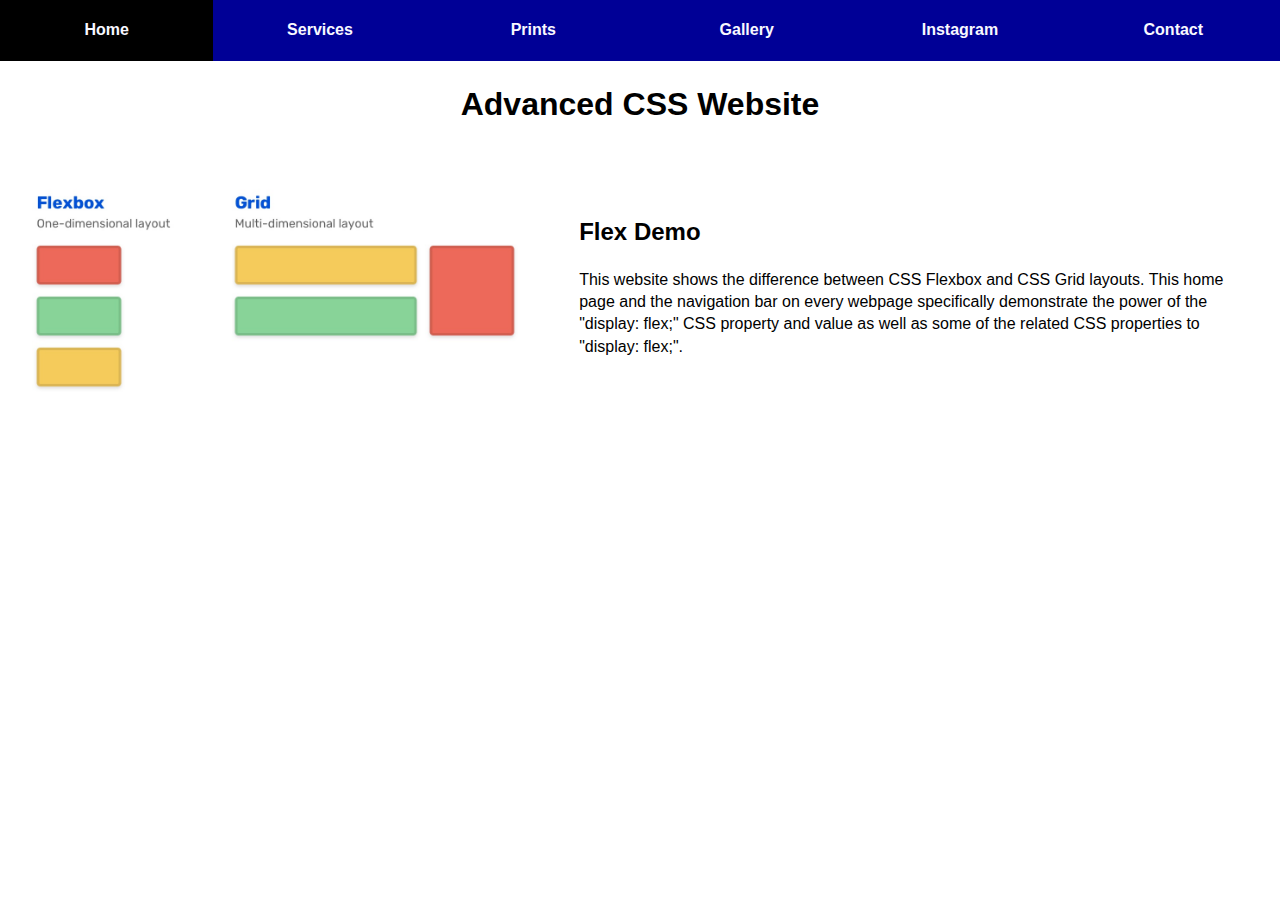
<file: index.html>
<!-- @format -->

<!DOCTYPE html>
<html lang="en">
  <head>
    <meta charset="UTF-8" />
    <meta http-equiv="X-UA-Compatible" content="IE=edge" />
    <meta name="viewport" content="width=device-width, initial-scale=1.0" />
    <title>Flex | Advanced CSS</title>
    <link rel="stylesheet" href="stylesheets/page-styling.css" />
    <style>
      section {
        display: -ms-f lexbox;
        display: -moz-flex;
        display: -webkit-box;
        display: -webkit-flex;
        display: flex;
        /*Makes it for if the window gets smaller, the content will go on the next line*/
        -ms-flex-wrap: wrap;
        -webkit-flex-wrap: wrap;
        flex-wrap: wrap;

        /*flex-direction: row; default
        -webkit-flex-direction: row;
       -moz-orient:vertical;
       -moz-box-direction:normal;
       -webkit-box-direction: normal;
       -webkit-flex-direction:flex;*/
        /*Vertically aligns items because our flex container is set to flex-direction: row;*/
        align-items: center;
        -ms-flex-align: center;
        -moz-box-align: center;
        -webkit-box-align: center;
        -webkit-align-box: center;
        align-items: center;

        /*justify-content: center;*/
      }
      /* Styles the image on this page to be 40% of the width of the page. */
      img {
        max-width: 40%;
        min-width: 400px;

        -ms-flex-positive: 1;
        -moz-box-flex: 1;
        -webkit-box-flex: 1;
        -webkit-flex-grow: 1;
        flex-grow: 1;

        -ms-flex-preferred-size: 0;
        -webkit-flex-basis: 0;
        flex-basis: 0;

        margin-right: 5%;
      }
      #flex-text {
        display: inline-block;
        /* width: 50%;*/

        /*-ms-flex-positive: 2;
        -moz-box-flex: 2;
        -webkit-box-flex: 2;
        -webkit-flex-grow: 2;
        flex-grow: 2;

        -ms-flex-preferred-size: 0;
        -webkit-flex-basis: 0;
        flex-basis: 0;

        min-width: 400px;*/
        -ms-flex: 1 1 0px;
        -moz-box-flex: 1;
        -webkit-box-flex: 1;
        -webkit-flex: 1 1 0;

        flex: 1 1 0;
      }
    </style>
  </head>
  <body>
    <nav>
      <ul>
        <li><a href="index.html">Home</a></li>
        <li><a href="#">Services</a></li>
        <li><a href="#">Prints</a></li>
        <li><a href="gallery.html">Gallery</a></li>
        <li>
          <a href="https://www.instagram.com/" target="_blank">Instagram</a>
        </li>
        <li><a href="contact.html">Contact</a></li>
      </ul>
    </nav>
    <header>
      <h1>Advanced CSS Website</h1>
    </header>
    <main>
      <section>
        <img
          src="images/grid-vs-flexbox.jpg"
          alt="An image that shows an example of CSS Flexbox and CSS Grid layouts.
          It also states that CSS Flexbox is best used for one-dimensional layouts,
          but CSS Grid is best used for multi-dimensional layouts."
        />
        <div id="flex-text">
          <header>
            <h2>Flex Demo</h2>
          </header>
          <p>
            This website shows the difference between CSS Flexbox and CSS Grid
            layouts. This home page and the navigation bar on every webpage
            specifically demonstrate the power of the "display: flex;" CSS
            property and value as well as some of the related CSS properties to
            "display: flex;".
          </p>
        </div>
      </section>
    </main>
  </body>
</html>
</file>
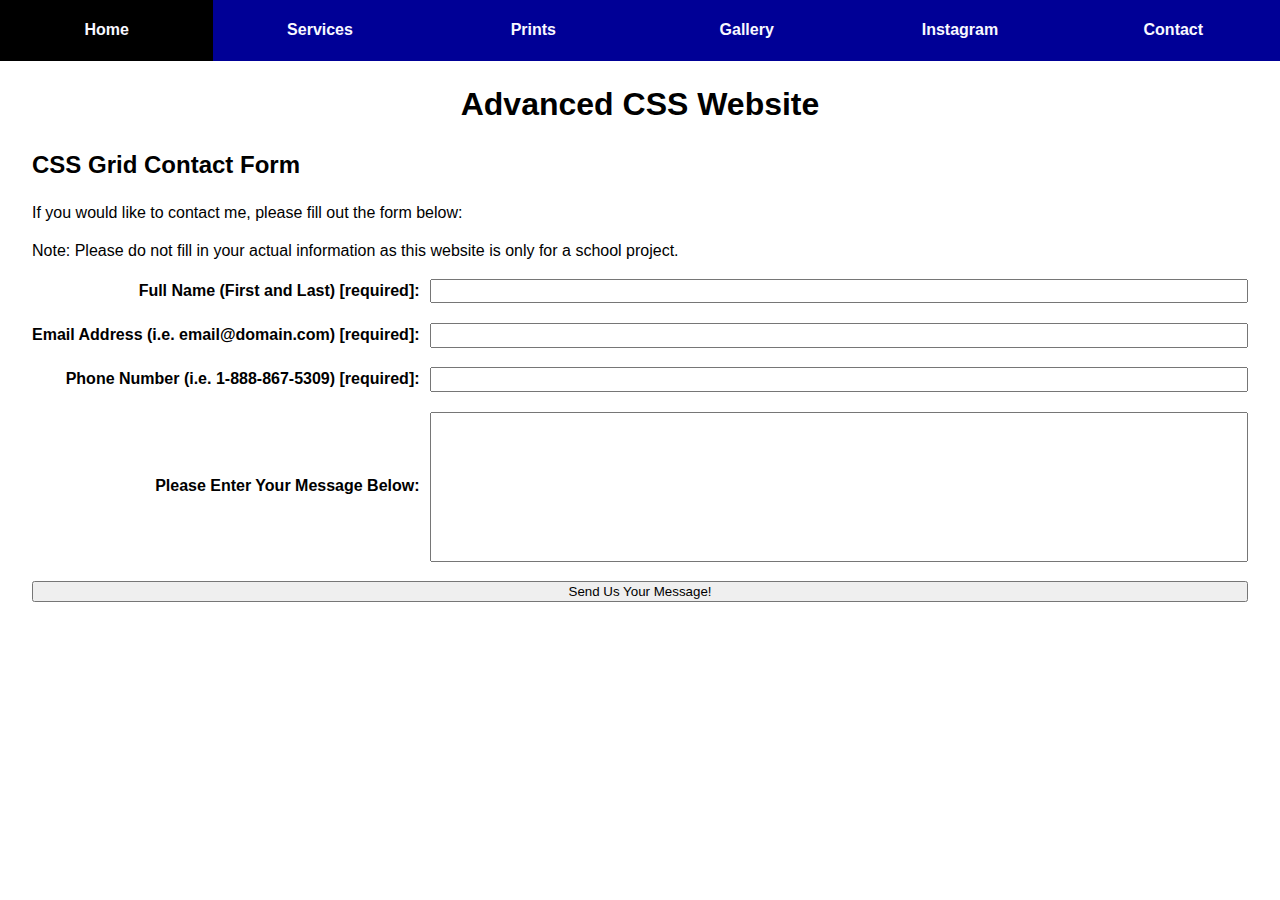
<file: contact.html>
<!-- @format -->

<!DOCTYPE html>
<html lang="en">
  <head>
    <meta charset="UTF-8" />
    <meta http-equiv="X-UA-Compatible" content="IE=edge" />
    <meta name="viewport" content="width=device-width, initial-scale=1.0" />
    <title>Contact Grid | Advanced CSS</title>
    <link rel="stylesheet" href="stylesheets/page-styling.css" />
    <style>
      form {
        display: -ms-grid;
        display: grid;

        -ms-grid-columns: [form-labels]auto [form-text-inputs] 1fr;
        grid-template-columns: [form-labels]auto [form-text-inputs] 1fr;

        row-gap: 8%;
        column-gap: 10px;

        justify-items: end;


       /* justify-items: center;*/
       align-items: center;
      }

      label {
        grid-column: form-labels;
        font-weight: bold;
      }

      input {
        grid-column: form-text-inputs;
        width: 100%;
      }
      textarea {
        grid-column: form-text-inputs;
        width: 100%;
        height: 150px;
        resize: none;
      }

      input[type="submit"] {
        grid-column: 1 / span 2;
      }

      @media all and (max-width: 800px) {
        form {
          grid-template-rows: repeat(auto-fit, max-content);
          grid-template-columns: 1fr;

          justify-items: stretch;
           
          row-gap: 3%;
          column-gap: 0ch;

        }
        label{
          grid-column: 1/span 1;
        }

       /* input[type="submit"] {
        }*/
    
      }
    </style>
  </head>
  <body>
    <nav>
      <ul>
        <li><a href="index.html">Home</a></li>
        <li><a href="#">Services</a></li>
        <li><a href="#">Prints</a></li>
        <li><a href="gallery.html">Gallery</a></li>
        <li>
          <a href="https://www.instagram.com/" target="_blank">Instagram</a>
        </li>
        <li><a href="contact.html">Contact</a></li>
      </ul>
    </nav>
    <header>
      <h1>Advanced CSS Website</h1>
    </header>
    <main>
      <h2>CSS Grid Contact Form</h2>
      <p>If you would like to contact me, please fill out the form below:</p>
      <p id="warning">
        Note: Please do not fill in your actual information as this website is
        only for a school project.
      </p>
      <form method="get" action="javascript:location.reload();">
        <label for="name">Full Name (First and Last) [required]:</label>
        <input
          type="text"
          name="fullName"
          id="name"
          minlength="5"
          maxlength="50"
          required
        />
        <label for="email"
          >Email Address (i.e. email@domain.com) [required]:</label
        >
        <input
          type="email"
          name="emailAddress"
          id="email"
          minlength="5"
          maxlength="50"
          required
        />
        <label for="phone"
          >Phone Number (i.e. 1-888-867-5309) [required]:</label
        >
        <input
          type="tel"
          name="phoneNum"
          id="phone"
          minlength="14"
          maxlength="16"
          required
        />
        <label for="message">Please Enter Your Message Below:</label>
        <textarea id="message"></textarea>
        <input type="submit" value="Send Us Your Message!" />
      </form>
    </main>
  </body>
</html>
</file>
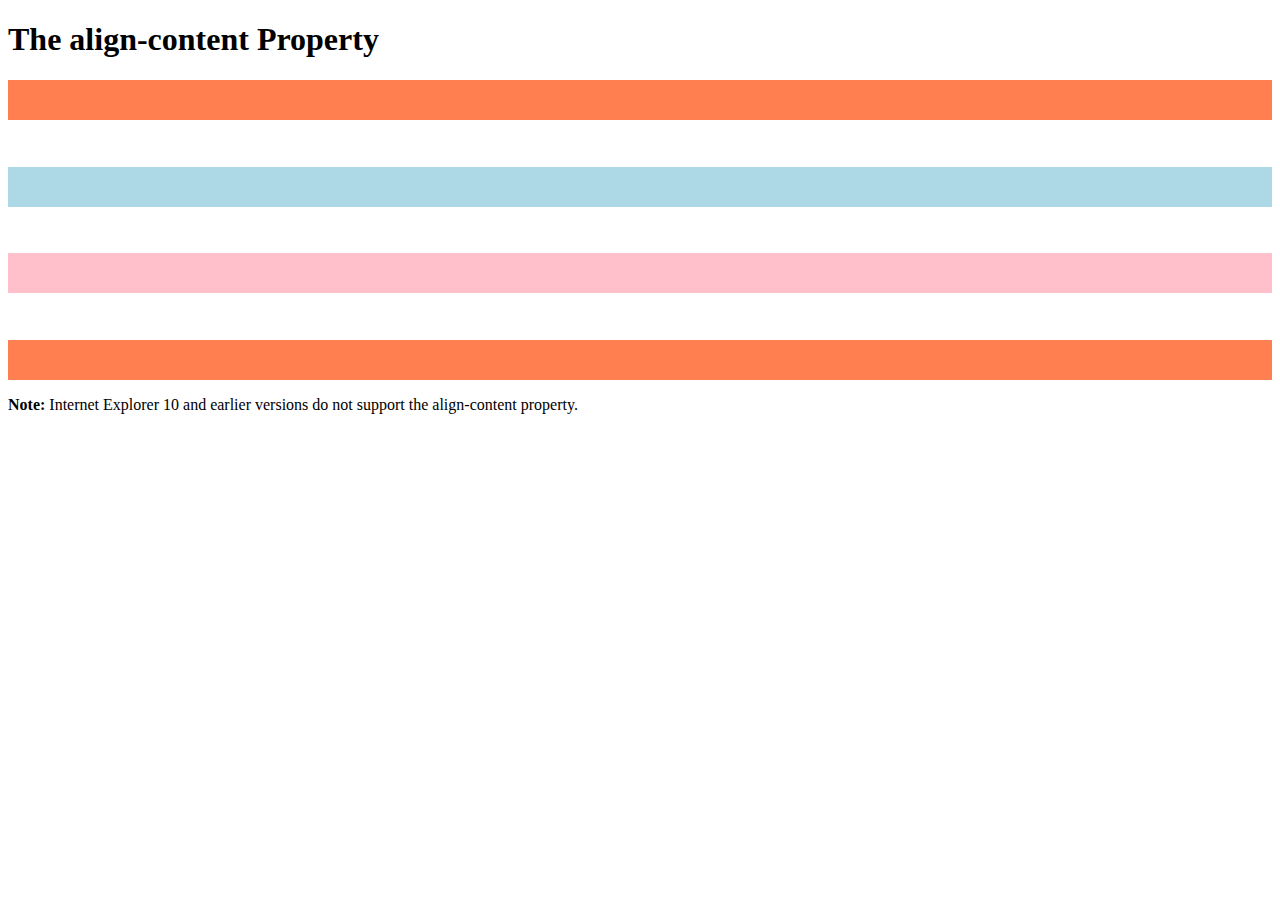
<file: flex.html>
<!-- @format -->

<!DOCTYPE html>
<html>
  <head>
    <style>
      #main {
        width: 100%;
        height: 300px;
        /* border: 1px solid #c3c3c3;*/
        display: flex;
        flex-wrap: wrap;
        align-content: space-between;
      }

      #main div {
        width: 100%;
        height: 40px;
      }
    </style>
  </head>
  <body>
    <h1>The align-content Property</h1>

    <div id="main">
      <div style="background-color: coral"></div>
      <div style="background-color: lightblue"></div>
      <div style="background-color: pink"></div>
      <div style="background-color: coral"></div>
    </div>

    <p>
      <b>Note:</b> Internet Explorer 10 and earlier versions do not support the
      align-content property.
    </p>
  </body>
</html>
</file>
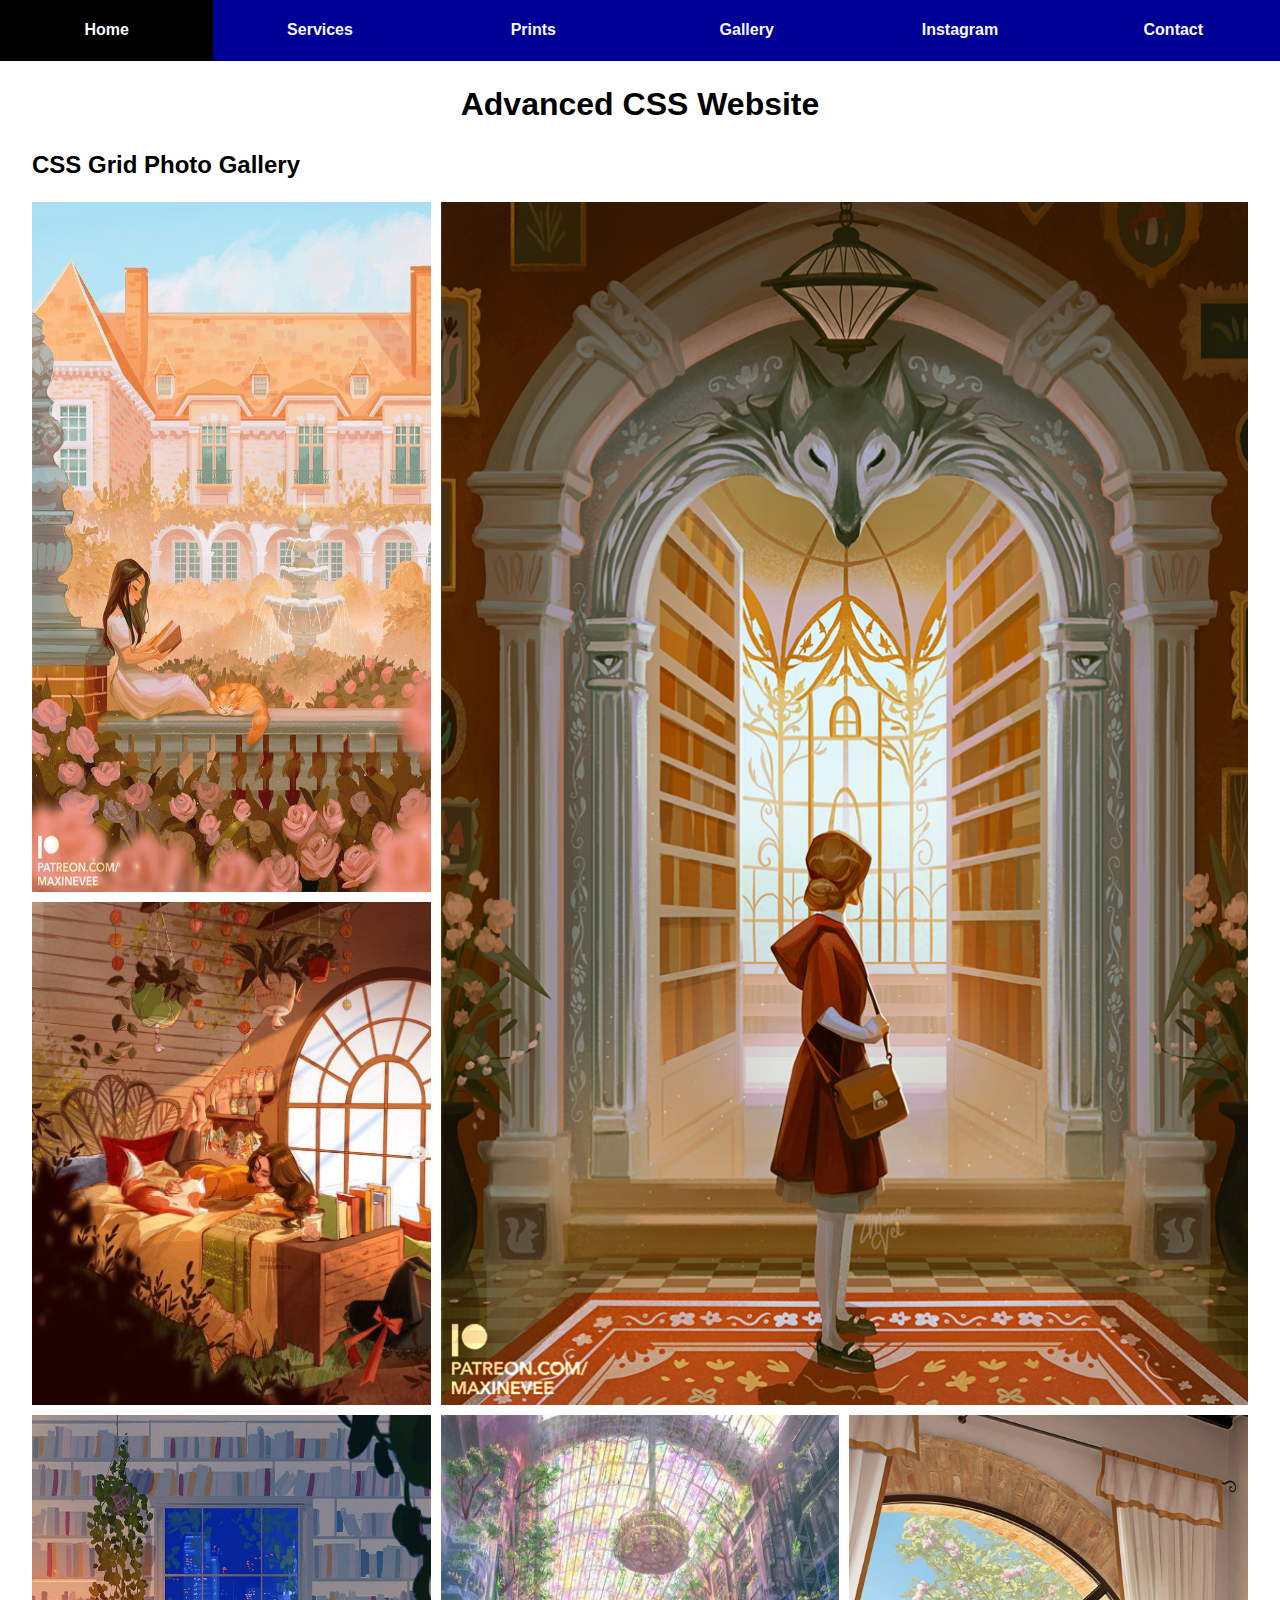
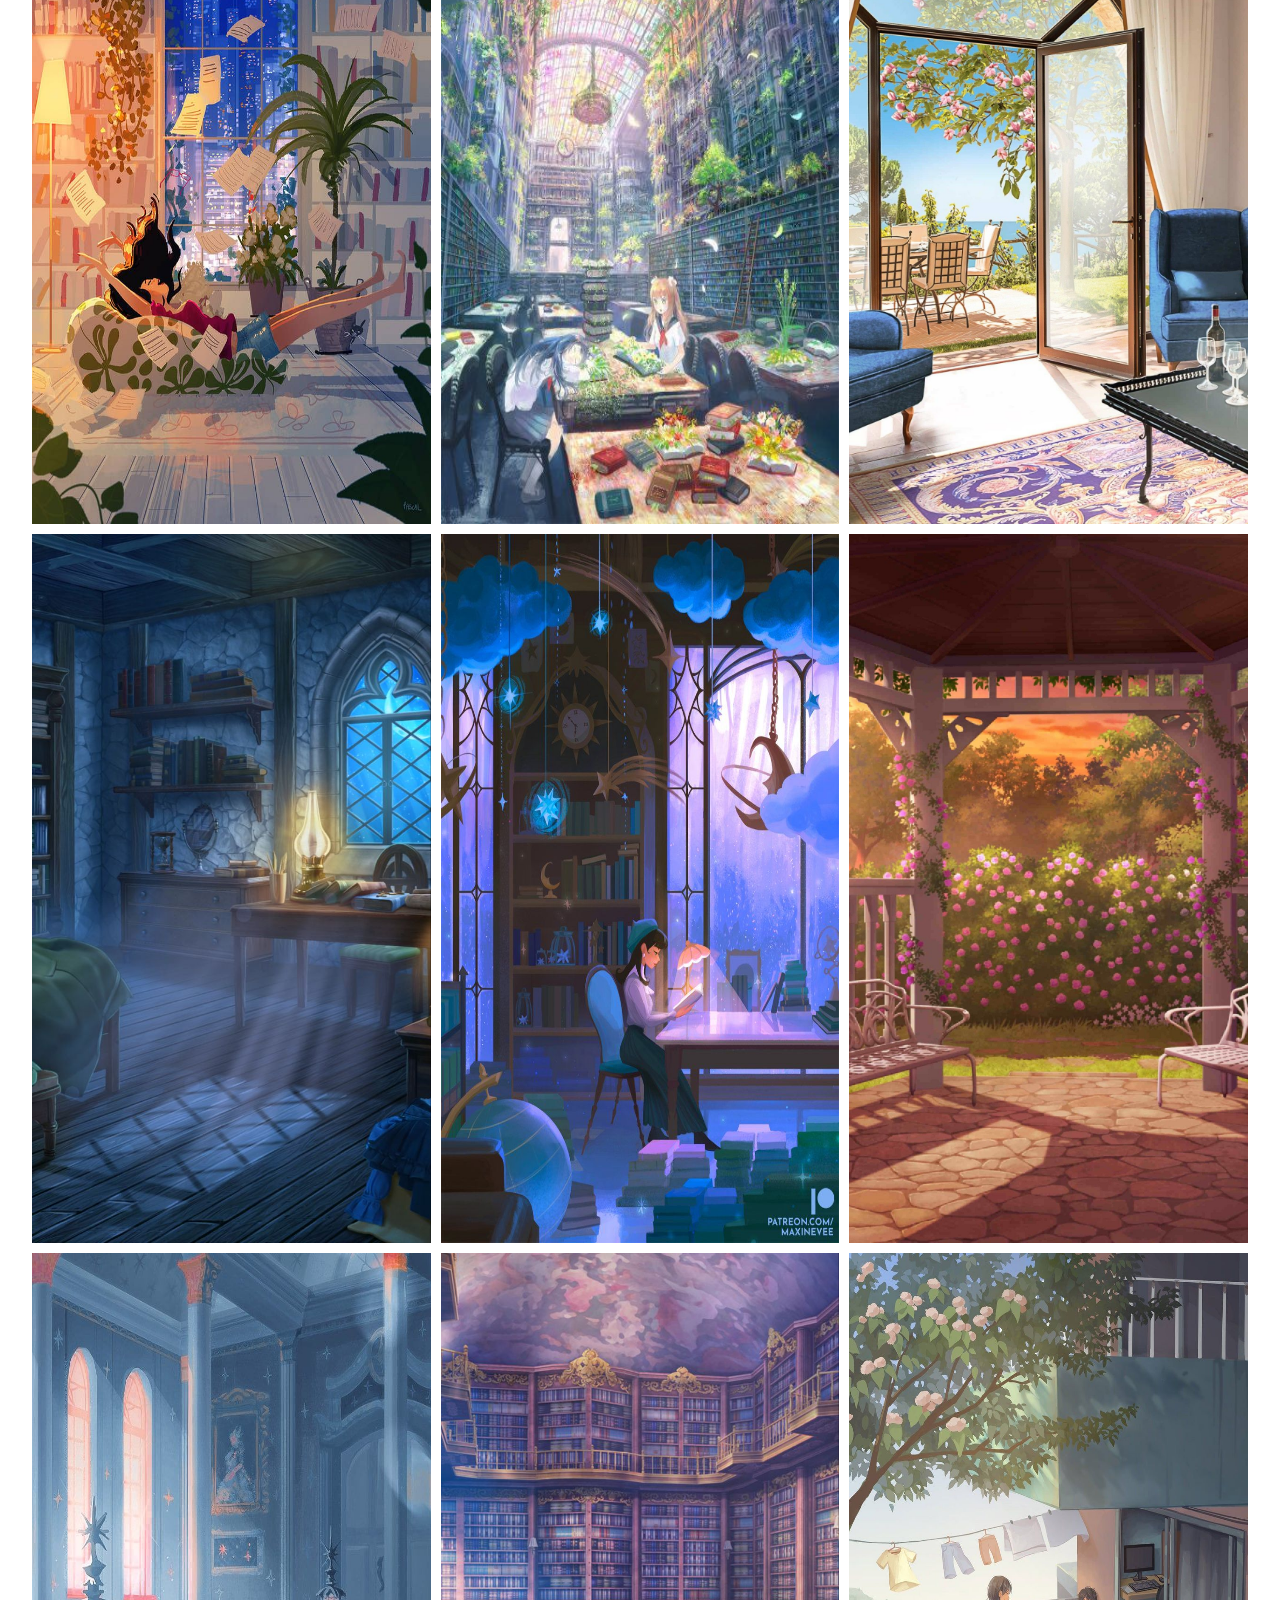
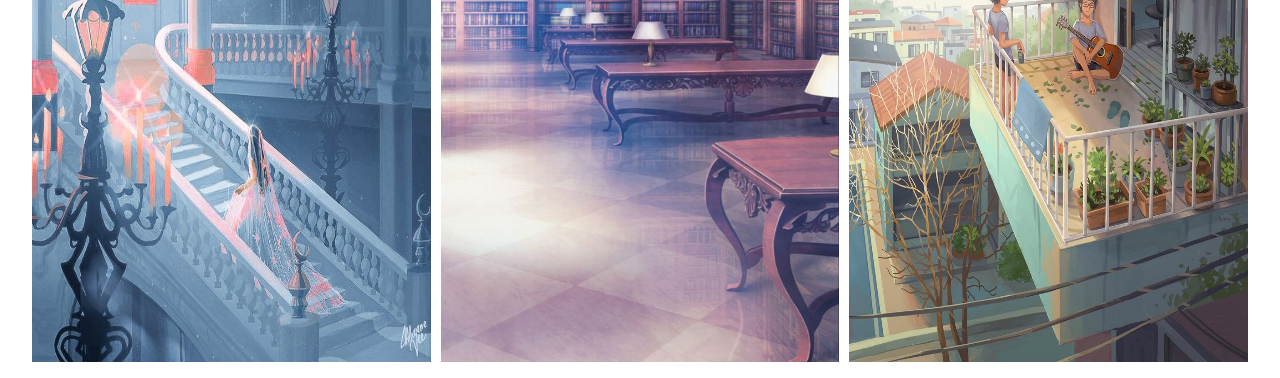
<file: gallery.html>
<!-- @format -->

<!DOCTYPE html>
<html lang="en">
  <head>
    <meta charset="UTF-8" />
    <meta http-equiv="X-UA-Compatible" content="IE=edge" />
    <meta name="viewport" content="width=device-width, initial-scale=1.0" />
    <title>Photo Grid | Advanced CSS</title>
    <link rel="stylesheet" href="stylesheets/page-styling.css" />
    <style>
      section {
        display: -ms-grid;
        display: grid;

        /* -ms-grid-rows: repeat(3, auto);
          grid-template-rows: repeat(3, auto);

          -ms-grid-columns: repeat(4, auto);
          grid-template-columns: repeat(4, auto);
          /*you can use {repeat(3, auto)}
          repeat(4, 1fr) fr meaning free space*/

        /*grid-template-rows: repeat(auto-fill, 400px);

        grid-template-columns: repeat(auto-fill, 300px);
      }*/
      /*you can change it into */
        grid-template-rows: repeat(auto-fit, minmax(400px, 1fr));

        grid-template-columns: repeat(auto-fit, minmax(300px, 1fr));
        gap: 10px;
      }
      img {
        width: 100%;
        height: 100%;
      }
      #infront {
        grid-area: 1 / 2 / 3 / 4;
        /*or use: span 2/ span 2/*/
      }
    </style>
  </head>
  <body>
    <nav>
      <ul>
        <li><a href="index.html">Home</a></li>
        <li><a href="#">Services</a></li>
        <li><a href="#">Prints</a></li>
        <li><a href="gallery.html">Gallery</a></li>
        <li>
          <a href="https://www.instagram.com/" target="_blank">Instagram</a>
        </li>
        <li><a href="contact.html">Contact</a></li>
      </ul>
    </nav>
    <header>
      <h1>Advanced CSS Website</h1>
    </header>
    <main>
      <h2>CSS Grid Photo Gallery</h2>
      <section>
        <img src="images/ballib.png" id="ball" />
        <img src="images/bedlib.png" id="bed" />
        <img src="images/donelib.png" id="done" />
        <img src="images/greenlib.png" id="green" />
        <img src="images/infrontlib.png" id="infront" />
        <img src="images/insuiteread.png" id="insuit" />
        <img src="images/nightlib.png" id="nightlight" />
        <img src="images/nightlightlib.png" id="nightlib" />
        <img src="images/outdoorlib.png" id="out" />
        <img src="images/sparklib.png" id="spark" />
        <img src="images/spooklib.png" id="spook" />
        <img src="images/ontopofbal.png" id="pofbal" />
      </section>
    </main>
  </body>
</html>
</file>
<file: stylesheets/page-styling.css>
/**
 * /* 
 *   Styles every element with the font family of using Verdana first.
 *   Then, if Verdana cannot be used, Geneva is used. Next, if Verdana and Geneva
 *   cannot be used, Tahoma is used. Finally, if Verdana, Geneva, and Tahoma cannot
 *   be used, the default sans-serif font for the browser is used.
 *   This also styles every element to have a line height of 140% of the font size.
 *
 * @format
 */

* {
  font-family: Verdana, Geneva, Tahoma, sans-serif;
  line-height: 140%;
  box-sizing: border-box;
  -moz-box-sizing: border-box;
  -webkit-box-sizing: border-box;
  box-sizing: border-box;
}

/* This styles the body to not have any default margin or padding. */
body {
  margin: 0;
  padding: 0;
}

/* 
  This styles the nav to stick to the top of the webpages and follow the
  user as they scroll the website. It also gives the navigation bar a 
  background colour of #000096 and adds spacing on the inside of the
  navigation bar of the size of 1 M in the root font size.
*/
nav {
  position: sticky;
  top: 0;
  left: 0;
  background-color: #000096;

  /*padding: 1rem;*/
}

/* 
  This styles the unordered list in the navigation bar to have no
  bullet points, margin, or padding.
*/
nav ul {
  list-style: none;
  margin: 0;
  padding: 0;
  display: flex;
  justify-content: center;
}

/* 
  This styles the list items in the navigation's unordered list 
  to be inline-block elements.
*/
nav ul li {
  display: inline-block;

  -ms-flex: 1 1 0px;
  -moz-box-flex: 1;
  -webkit-box-flex: 1;
  -webkit-flex: 1 1 0;

  flex: 1 1 0;
}

/*
  This styles the anchors in the navigation's unordered list items
  to be inline-block elements. It also makes them have padding on 
  the top and bottom of 0.2 of an M in the root font size and on the 
  left and right of 1 M in the root font size. It styles the anchors
  to have a font colour of ghostwhite, no underline, be center aligned
  in their boxes, and have a bolder font weight. Lastly, we define that
  there will be a transition relating to the background colour of the
  anchors that will ease in and out slowly and last 0.5 seconds.
*/
nav ul li a {
  display: inline-block;

  padding: 1.2rem 2rem;

  color: ghostwhite;
  text-decoration: none;
  text-align: center;
  font-weight: bolder;

  width: 100%;

  transition: background-color ease-in-out 0.5s;
}

/* 
  This makes it so that the anchors in the list items of the
  navigation's unordered list will have their background colour change
  to black when the user hovers or focuses on the link.
*/
nav ul li a:hover,
nav ul li a:focus {
  background-color: black;
}

/* 
  This makes it so that the anchors in the list items of the
  navigation's unordered list will have their font colour change
  to gold if the user has visited that link.
*/
nav ul li a:visited {
  color: gold;
}

/* 
  This styles the header and main sections of the website to have
  spacing on the outside of the elements of 1 M in the root font
  size on the top and bottom of the header and main and 2.5% of the
  width of the website on the left and right of the header and main
  sections.
*/
header,
main {
  margin: 1rem 2.5%;
}

/* This styles the heading in the header to be center aligned. */
header h1 {
  text-align: center;
}

/* 
  This styles the header inside the main section of the website,
  which acts as a subheader, to have no extra margin.
*/
main header {
  margin: 0;
}
</file>
